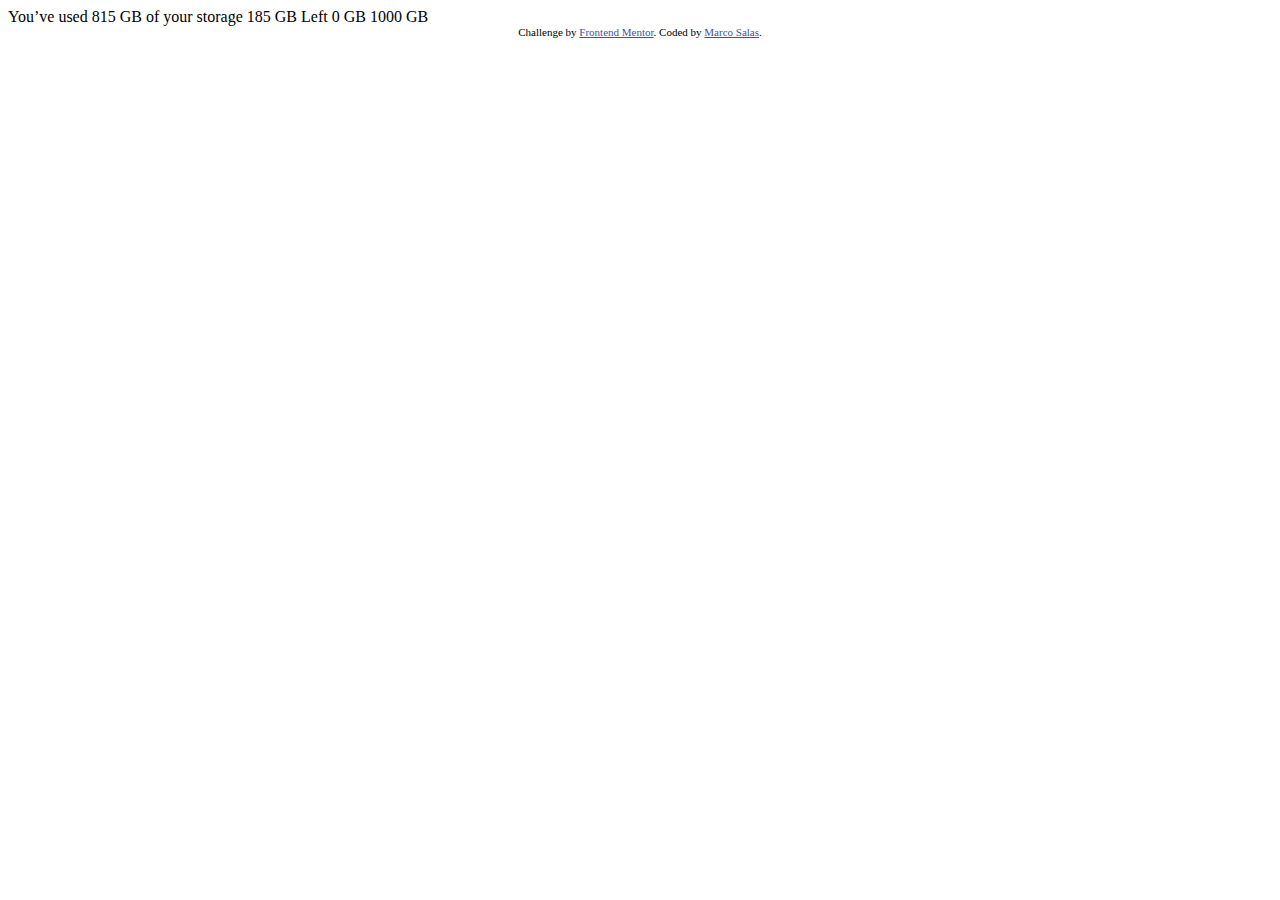
<file: fylo-data-storage-component-master/index.html>
<!DOCTYPE html>
<html lang="en">
<head>
  <meta charset="UTF-8">
  <meta name="viewport" content="width=device-width, initial-scale=1.0"> <!-- displays site properly based on user's device -->

  <link rel="icon" type="image/png" sizes="32x32" href="./images/favicon-32x32.png">
  
  <title>Frontend Mentor | Fylo data storage component</title>

  <!-- Feel free to remove these styles or customise in your own stylesheet 👍 -->
  <style>
    .attribution { font-size: 11px; text-align: center; }
    .attribution a { color: hsl(228, 45%, 44%); }
  </style>
</head>
<body>

  You’ve used 815 GB of your storage

  185 GB Left
  
  0 GB
  1000 GB
  
  <div class="attribution">
    Challenge by <a href="https://www.frontendmentor.io?ref=challenge" target="_blank">Frontend Mentor</a>. 
    Coded by <a href="#">Marco Salas</a>.
  </div>
</body>
</html>
</file>
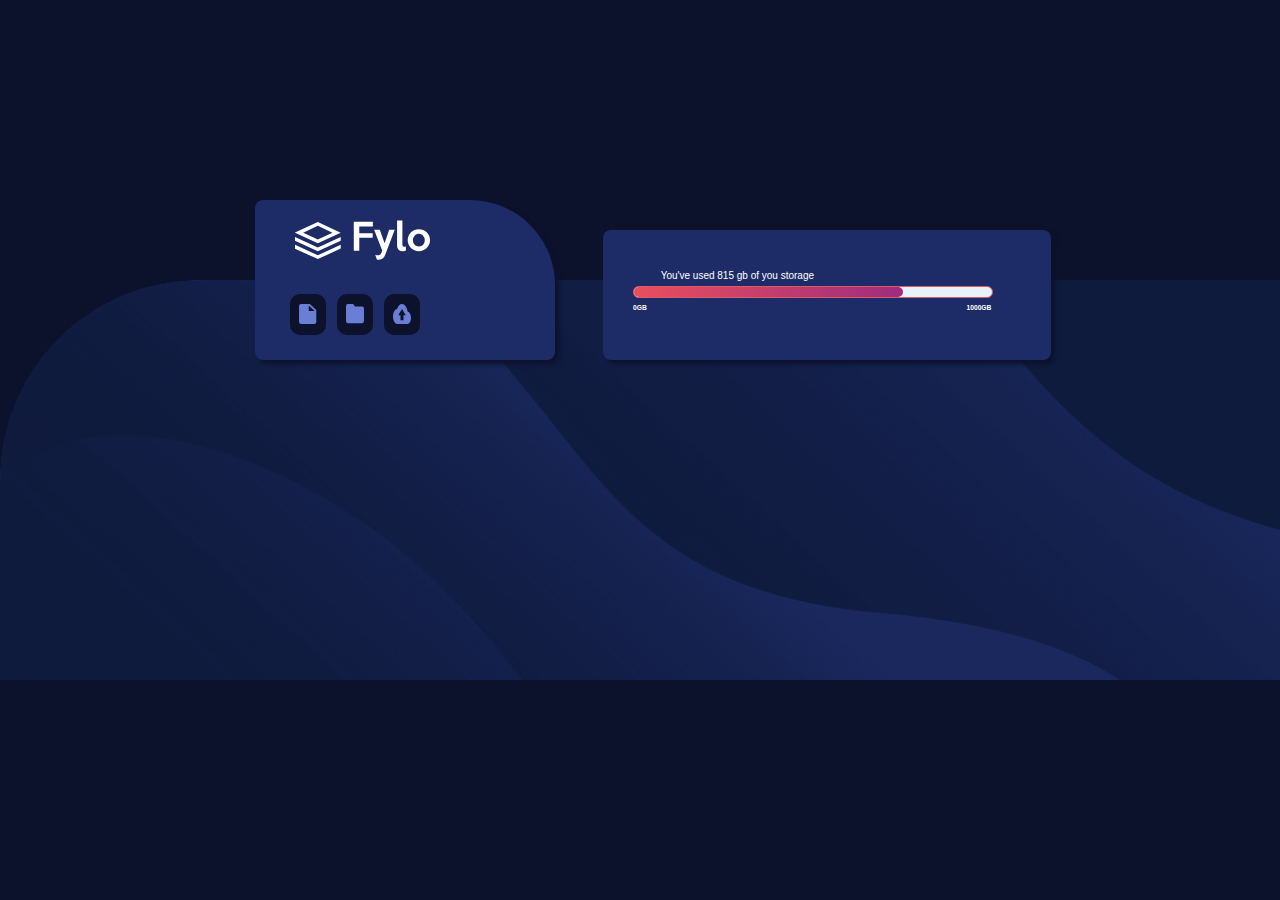
<file: fylo-data-storage-component-master/Test/index.html>
<!DOCTYPE html>
<html lang="en">
<head>
    <meta charset="UTF-8">
    <meta http-equiv="X-UA-Compatible" content="IE=edge">
    <meta name="viewport" content="width=device-width, initial-scale=1.0">
    <title>Challenge</title>
    <link rel="stylesheet" href="styles.css">
</head>
<body>
    <div class="content" >     
        <div class="fylo">
            <div class="logo">
                <img src="../images/logo.svg" alt="">
            </div>
            <div class="icons">
                <div class="document"><img src="../images/icon-document.svg" alt=""></div>
                <div class="document"><img src="../images/icon-folder.svg" alt=""></div>
                <div class="document"><img src="../images/icon-upload.svg" alt=""></div>
            </div>
        </div>
        <div class="barra">
            <h5>You've used<span> 815 gb</span> of you storage</h5>
            <div class="button">
                <!--<progress id="file" max="100" value="70"> 70% </progress>--> 
                <div class="progress">
                    <div class="progress-bar" style="width:75%;">
                    </div>
                </div>        
            </div>
            <div class="text-barra">
                <div class="texto">
                    <h6>0<span class="">GB</span></h6>
                </div>
                <div class="texto">
                    <h6>1000<span class="">GB</span></h6>
                </div>
            </div>

        </div>
    </div>
    <div class="fondo"></div>
    
</body>
</html>
</file>
<file: fylo-data-storage-component-master/Test/styles.css>
*{
    padding: 0;
    margin: 0;
}

body{
    
    background-color:hsl(229, 57%, 11%)  
}
.fondo{
    margin-top: 0px;
    height: 400px;
    width: 100%;
    background-image: url(../images/bg-desktop.png);
    background-size: cover;
    border-top-left-radius: 190px 190px;
   
}
.content{
    margin-top: 200px;
    position: relative;
    height: 80px;
    text-align: center;
    display: flex;
    justify-content:space-around;
 

}
.fylo{
    margin-left: 18%;
    background-color:hsl(228, 56%, 26%);
    width: 300px;
    height: 160px;
    border-radius: 8px;
    border-top-right-radius:85px 85px;
    box-shadow: 4px 4px 4px hsl(229, 57%, 11%);

}
.fylo .logo{
    padding: 20px;
    width: 40%;
    margin-left: 20px;

}
.icons{
    padding: 10px;
    width: 47%;
    margin-left: 20px;
    display: flex;
    height: 45px;
    justify-content:space-around;  
}
.document{
    width: 25%;
    height: 90%;
    border-radius: 10px;
    background-color:hsl(229, 57%, 11%) ;
    
}
.document img{
    margin-top: 10px;
    height: 50%;
    width: 50%;
}

.barra{
    margin-top: 30px;
    background-color: hsl(228, 56%, 26%);
    width: 35% ;
    height:130px;
    border-radius: 8px;
    color: white;
    margin-right: 16%;
    box-shadow: 4px 4px 4px hsl(229, 57%, 11%);
}
h5{
    width: 60%;
    margin-top: 40px;
    font-weight: 100;
    font-family: sans-serif;
    font-size:x-small;
}

.progress { 
    margin-top: 5px;
    margin-left: 30px;
    height: 10px;
    width: 80%;
    border: 1px solid #dd5966;
    border-radius: 9px;
    background-color: #e6f3fa;
    margin-bottom: 6px;
}
 
.progress-bar {
    height: 100%;
    background: #dd5966; /* fallback for old browsers */
    background: -webkit-linear-gradient(to right, #e44a59, #a32c81); /* Chrome 10-25, Safari 5.1-6 */
    background: linear-gradient(to right, #e94e5e, #9e2d7e); /* W3C, IE 10+/ Edge, Firefox 16+, Chrome 26+, Opera 12+, Safari 7+ */
    display: flex;
    align-items: center;
    transition: width 0.25s;
    border-radius: 5px;
    
}

.text-barra{
    margin-left: 30px;
    width: 80%;
    display: flex;
    justify-content: space-between;

}
.texto{
    font-weight: 100;
    font-family: sans-serif;
    font-size:x-small;
}
</file>
